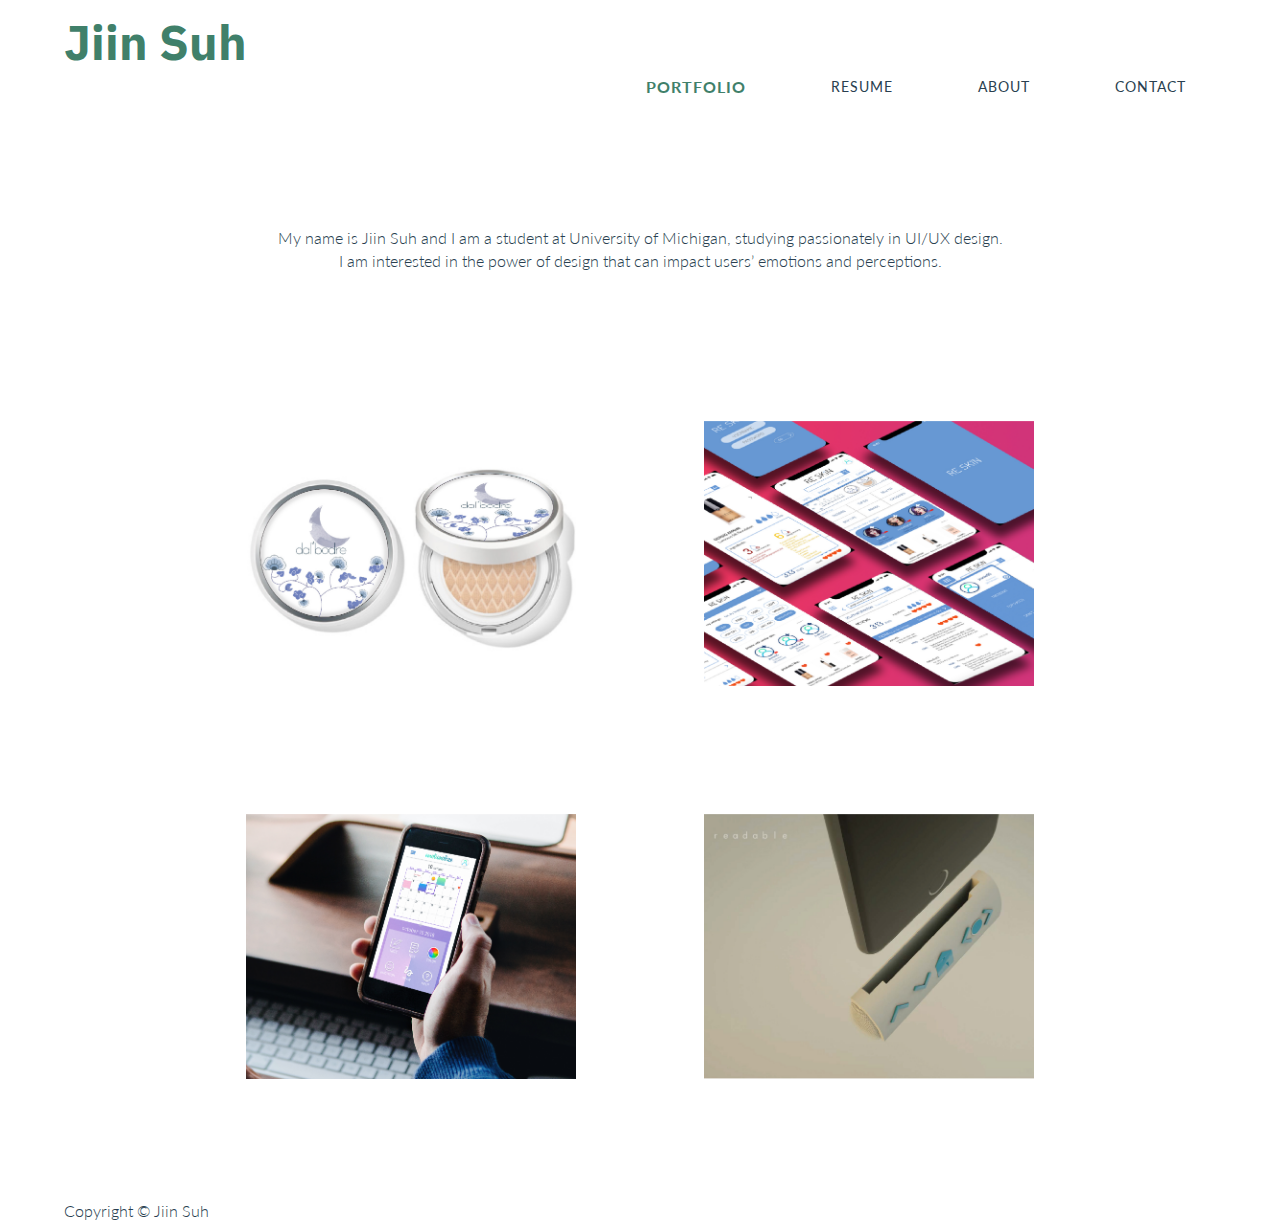
<file: index.html>
<!DOCTYPE html>
<html lang="en">
<head>
    <meta charset="UTF-8">
    <meta name="viewport" content="width=device-width, initial-scale=1.0">
    <meta http-equiv="X-UA-Compatible" content="ie=edge">
    <title>Main Page</title>
    <link rel="stylesheet" type="text/css" href="css/default.css">
    <link rel="stylesheet" type="text/css" href="css/style.css">
    <link rel="stylesheet" href="http://fonts.googleapis.com/css?family=Lato:100,300,400">
    <link href="https://fonts.googleapis.com/css?family=IBM+Plex+Sans:100,100i,400,400i,700,700i" rel="stylesheet">
    <link rel="stylesheet" href="https://cdnjs.cloudflare.com/ajax/libs/font-awesome/4.7.0/css/font-awesome.min.css">
</head>
<body>
<a class="jump" href="#main">Skip to main content</a>
<header class = "primary-header">
        <br>
        
        <h1>Jiin Suh</h1>
        
            <nav class = "nav" id = "topnav">  
                <ul>
                    <li ><a href = "index.html" class="active">Portfolio</a></li>
                    <li ><a href = "resume.html">Resume</a></li>
                    <li ><a href = "about.html">About</a></li> 
                    <li ><a href = "contact.html">Contact</a></li>
                    
                </ul>
                <a href="javascript:void(0);" class="icon" onclick="myFunction()" aria-label="menu">
                    <i class="fa fa-bars"></i>
                  </a>
            </nav>  
            
        </header>
        <script>
            function myFunction() {
                var x = document.getElementById("topnav");
                if (x.className === "nav") {
                    x.className += " responsive";
                } else {
                    x.className = "nav";
                }
            }
            </script>

<div class="intro">
<br>
    <h2>My name is Jiin Suh and I am a student at University of Michigan, studying passionately in UI/UX design. </h2>
    <h2>I am interested in the power of design that can impact users’ emotions and perceptions.</h2>
<br>

</div>
<div role="main">
<div class = "container">

    <div class="portfolio" id="main" tabindex="-1">
    <a class = "portfolio-item">
   <img src = "images/roll.jpeg" alt= "Cosmetics Branding- Brand Design" /><span class="text-wrapper"><span class="name">Dalbodre</span><span class="title">Cosmetics Branding Design</span></span>
    </a>  


<a class = "portfolio-item">
        <img src = "images/reskin.jpeg" alt= "UI/UX Design for ReSkin" /><span class="text-wrapper"><span class="name">Reskin</span><span class="title">Cosmetics Ingredient Review Design</span></span>
</a>

<a class = "portfolio-item">
        <img src = "images/emotion.jpeg" alt= "UI/UX Design for Emotionalize" /><span class="text-wrapper"><span class="name">Emotionalize</span><span class="title">Mobile App for Emotions</span></span>
</a>

<a class = "portfolio-item">
    <img src = "images/read.jpeg" alt= "Smartphone Accessory for the Blind" /><span class="text-wrapper"><span class="name">Readable</span><span class="title">Smartphone Accessory for the Blind</span></span>
</a>

</div>
</div>  
</div>
<footer>Copyright &copy; Jiin Suh</footer>
</body>

</html>
</file>
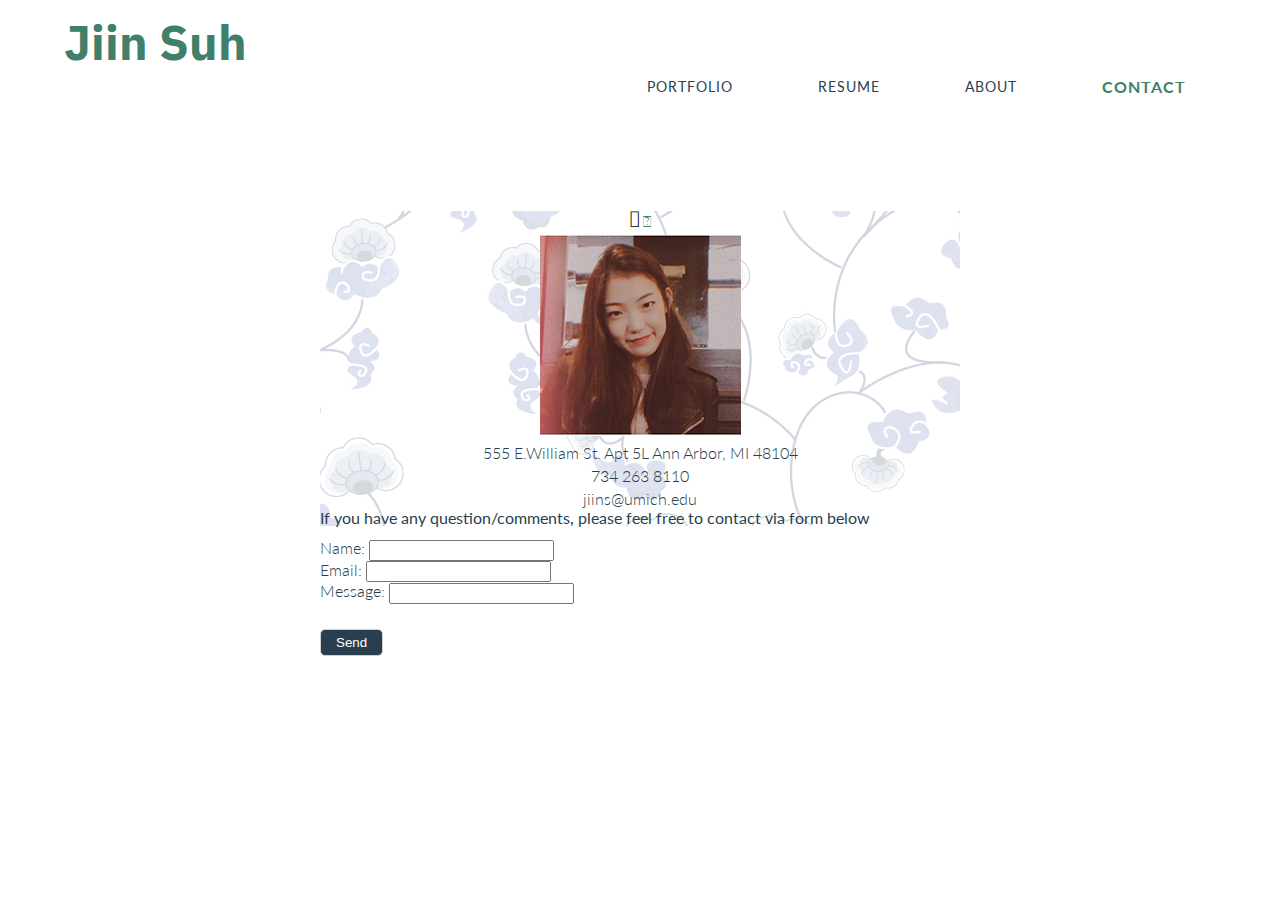
<file: contact.html>
<!DOCTYPE html>
<html lang="en">
<head>
    <meta charset="UTF-8">
    <meta name="viewport" content="width=device-width, initial-scale=1.0">
    <meta http-equiv="X-UA-Compatible" content="ie=edge">
    <title>Document</title>
    <link rel="stylesheet" type="text/css" href="css/default.css">
    <link rel="stylesheet" type="text/css" href="css/style.css">
    <link rel="stylesheet" href="http://fonts.googleapis.com/css?family=Lato:100,300,400">
    <link href="https://fonts.googleapis.com/css?family=IBM+Plex+Sans:100,100i,400,400i,700,700i" rel="stylesheet">
    <link rel="stylesheet" href="https://use.fontawesome.com/releases/v5.3.1/css/all.css" integrity="sha384-mzrmE5qonljUremFsqc01SB46JvROS7bZs3IO2EmfFsd15uHvIt+Y8vEf7N7fWAU" crossorigin="anonymous">
    <link rel="stylesheet" href="https://cdnjs.cloudflare.com/ajax/libs/font-awesome/4.7.0/css/font-awesome.min.css">
</head>
<body>
        <a class="jump" href="#main">Skip to main content</a>
<header class = "primary-header">
    <br>
        <h1>Jiin Suh</h1>
        
        <nav class = "nav" id = "topnav">  
            <ul>
                <li ><a href = "index.html" >Portfolio</a></li>
                <li ><a href = "resume.html">Resume</a></li>
                <li ><a href = "about.html">About</a></li> 
                <li ><a href = "contact.html" class="active">Contact</a></li>
                
            </ul>

            <a href="javascript:void(0);" class="icon" onclick="myFunction()" aria-label="menu">
                <i class="fa fa-bars"></i>
              </a>
        </nav>  
       
    </header>
    <script>
        function myFunction() {
            var x = document.getElementById("topnav");
            if (x.className === "nav") {
                x.className += " responsive";
            } else {
                x.className = "nav";
            }
        }
        </script>
<div role="main">
<div class="contact">
        <a href="https://www.linkedin.com/in/jiinsuh/" aria-label = "linkedin"><i class="fab fa-linkedin"></i></a>
        <a href="https://dribbble.com/jeanie95" aria-label = "dribbble"><i class="fab fa-dribbble"></i></a>
        <br>
        <img src = "images/profile.jpeg" alt = "Jiin's profile pic"/>
    <h2>555 E.William St. Apt 5L Ann Arbor, MI 48104</h2>
    <h2>734 263 8110</h2>
    <h2>jiins@umich.edu</h2>
    <br>
    
    </div>
    <br>
<div class="form" id="main" tabindex="-1">
    <h5>If you have any question/comments, please feel free to contact via form below</h5>

    <form action="https://formspree.io/jiins@umich.edu" method="post" onsubmit="return check()">
        <fieldset>   
        <label for="name" >Name:</label>
        <input type="text" name = "name" id = "name"><br/>

        <label for="email">Email: </label>
        <input type="email" name = "email" id="email"><br/>

        <label for="message">Message: </label>
    <input type="text" name="message"  id="message"><br>
</fieldset>
    <input type="submit" value="Send">
    </form>

    <script>
    function check(email) 
{
 if (/^\w+([\.-]?\w+)*@\w+([\.-]?\w+)*(\.\w{2,3})+$/.test(myForm.emailAddr.value))
  {
    return (true)
  }
    alert("You have entered an invalid email address!")
    return (false)
}
</script>
</div>
</div>


</body>

</html>
</file>
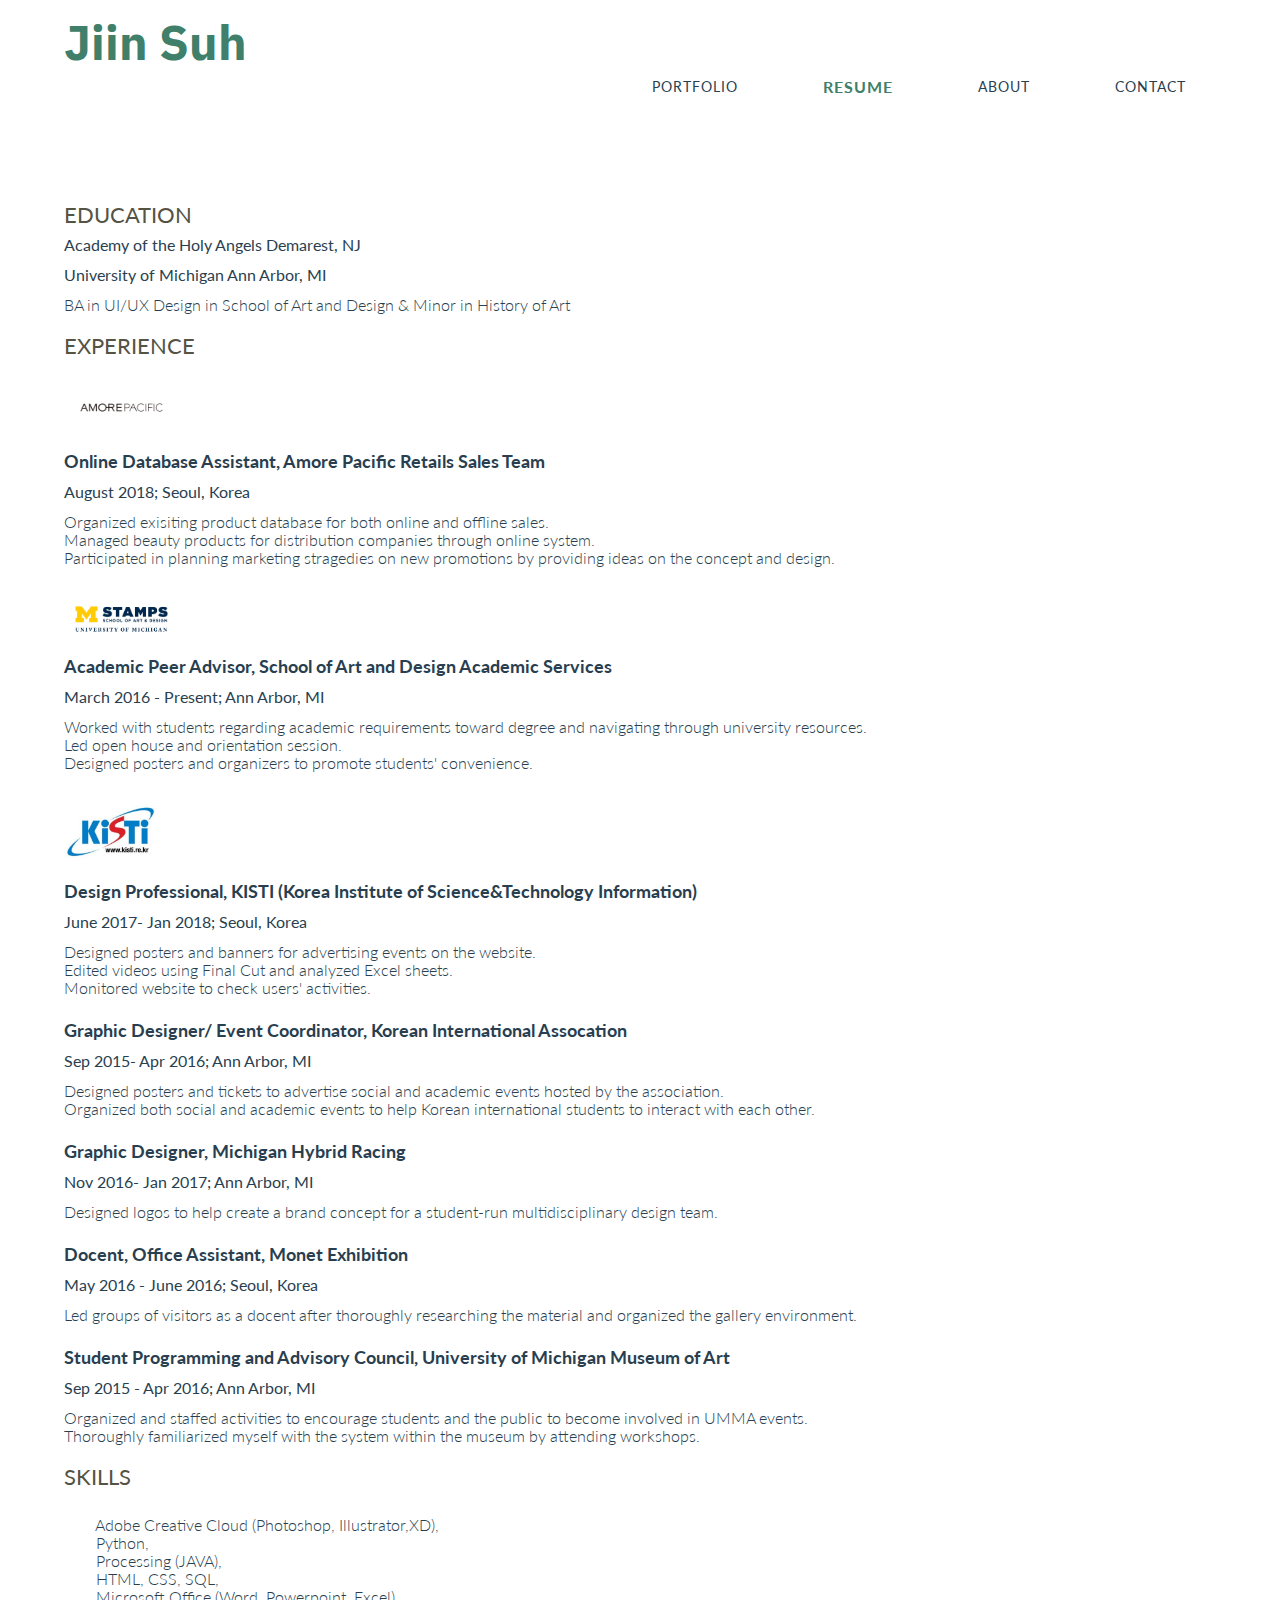
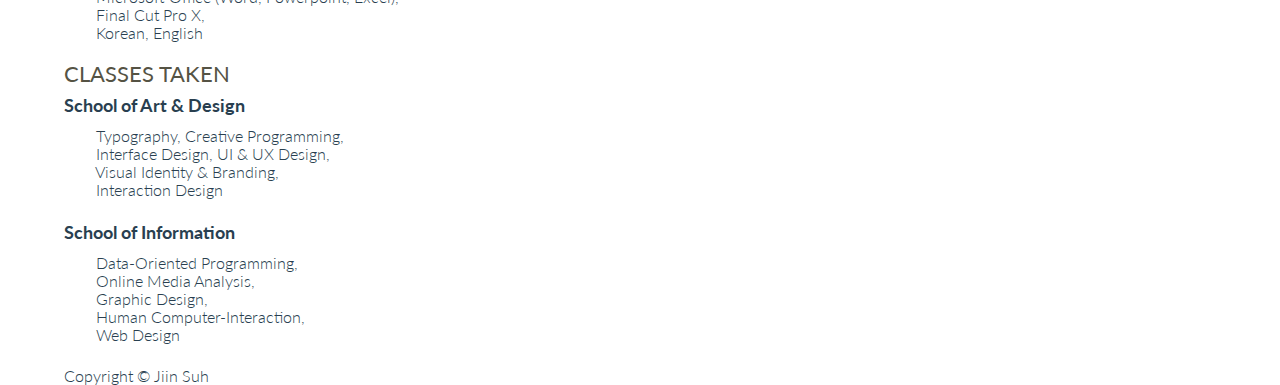
<file: resume.html>
<!DOCTYPE html>
<html lang="en">
<head>
    <meta charset="UTF-8">
    <meta name="viewport" content="width=device-width, initial-scale=1.0">
    <meta http-equiv="X-UA-Compatible" content="ie=edge">
    <title>Document</title>
    <link rel="stylesheet" type="text/css" href="css/default.css">
    <link rel="stylesheet" type="text/css" href="css/style.css">
    <link rel="stylesheet" href="http://fonts.googleapis.com/css?family=Lato:100,300,400">
    <link href="https://fonts.googleapis.com/css?family=IBM+Plex+Sans:100,100i,400,400i,700,700i" rel="stylesheet">
    <link rel="stylesheet" href="https://cdnjs.cloudflare.com/ajax/libs/font-awesome/4.7.0/css/font-awesome.min.css">
</head>
<body>
        <a class="jump" href="#main">Skip to main content</a>
<header class = "primary-header">
    <br>
        <h1>Jiin Suh</h1>
        
        <nav class = "nav" id = "topnav">  
            <ul>
                <li ><a href = "index.html" >Portfolio</a></li>
                <li ><a href = "resume.html" class="active">Resume</a></li>
                <li ><a href = "about.html">About</a></li> 
                <li ><a href = "contact.html">Contact</a></li>
                
            </ul>
            <a href="javascript:void(0);" class="icon" onclick="myFunction()" aria-label="menu">
                <i class="fa fa-bars"></i>
              </a>
        </nav>  
       
    </header>
    <script>
        function myFunction() {
            var x = document.getElementById("topnav");
            if (x.className === "nav") {
                x.className += " responsive";
            } else {
                x.className = "nav";
            }
        }
        </script>
    <div class="resume" id="main" tabindex="-1">
    <h3>EDUCATION</h3>
        <h5>Academy of the Holy Angels Demarest, NJ </h5>
        <h5>University of Michigan	Ann Arbor, MI</h5>
        <h6>BA in UI/UX Design in School of Art and Design & Minor in History of Art</h6>
    <br>
    <h3>EXPERIENCE</h3>
        <img src= "images/amore.png" alt= "Logo of Amore Pacific" style="width:10%"/>
        <h4>Online Database Assistant, Amore Pacific Retails Sales Team</h4>
        <h5>August 2018; Seoul, Korea</h5>
        <h6>Organized exisiting product database for both online and offline sales. 
        <br>Managed beauty products for distribution companies through online system. 
        <br>Participated in planning marketing stragedies on new promotions by providing ideas on the concept and design. </h6>
    <br>
        <img src= "images/stamps.png" alt= "Logo of Stamps" style="width:10%"/>
        <h4>Academic Peer Advisor, School of Art and Design Academic Services</h4>
        <h5>March 2016 - Present; Ann Arbor, MI</h5>
        <h6>Worked with students regarding academic requirements toward degree and navigating through university resources. 
        <br>Led open house and orientation session.
        <br>Designed posters and organizers to promote students' convenience. </h6>
    <br>
        <img src= "images/kisti.jpeg" alt= "Logo of KISTI" style="width:8%"/>
        <h4>Design Professional, KISTI (Korea Institute of Science&Technology Information) </h4>
        <h5>June 2017- Jan 2018; Seoul, Korea</h5>
        <h6>Designed posters and banners for advertising events on the website.  
        <br> Edited videos using Final Cut and analyzed Excel sheets. 
        <br>Monitored website to check users' activities. </h6>
    <br>
        <h4>Graphic Designer/ Event Coordinator, Korean International Assocation</h4>
        <h5>Sep 2015- Apr 2016; Ann Arbor, MI</h5>
        <h6>Designed posters and tickets to advertise social and academic events hosted by the association. 
        <br> Organized both social and academic events to help Korean international students to interact with each other.</h6>
    <br>
        <h4>Graphic Designer, Michigan Hybrid Racing </h4>
        <h5>Nov 2016- Jan 2017; Ann Arbor, MI</h5>
        <h6>Designed logos to help create a brand concept for a student-run multidisciplinary design team.</h6>
    <br>
        <h4>Docent, Office Assistant, Monet Exhibition </h4>
        <h5>May 2016 - June 2016; Seoul, Korea</h5>
        <h6>Led groups of visitors as a docent after thoroughly researching the material and organized the gallery environment.</h6>
    <br>
        <h4>Student Programming and Advisory Council, University of Michigan Museum of Art</h4>
        <h5>Sep 2015 - Apr 2016; Ann Arbor, MI</h5>
        <h6>Organized and staffed activities to encourage students and the public to become involved in UMMA events.  
        <br> Thoroughly familiarized myself with the system within the museum by attending workshops.
        </h6>
    <br>
        
        
    <h3>SKILLS</h3>
        <pre>   
        Adobe Creative Cloud (Photoshop, Illustrator,XD),
        Python,
        Processing (JAVA),
        HTML, CSS, SQL,
        Microsoft Office (Word, Powerpoint, Excel),
        Final Cut Pro X,
        Korean, English
        </pre>
    <h3>CLASSES TAKEN</h3>
    <h4>School of Art & Design</h4>
        <pre>
        Typography, Creative Programming, 
        Interface Design, UI & UX Design,
        Visual Identity & Branding,
        Interaction Design
        </pre>
    <h4>School of Information</h4>
        <pre>
        Data-Oriented Programming, 
        Online Media Analysis, 
        Graphic Design,
        Human Computer-Interaction, 
        Web Design  
        </pre>
    </div>
    <footer>Copyright &copy; Jiin Suh</footer>
    </body>
    
</html>
</file>
<file: css/style.css>
html,body,div,h1,h2,h3,h4,h5,h6,p,a,img,ol,ul,li,
nav,footer,header,section{
    margin: 0;
    margin-top:5px;
    padding: 0;
    border: 0;
    font-size: 100%;
    font: inherit;
    vertical-align: baseline;
    
  }


  body {
    background: white;
    color:#293f50;
    font: 300 16px/18px "Lato", "Open Sans", "Helvetica Neue", Helvetica, Arial, sans-serif;
    margin-left:5vw;
    margin-right: 5vw;
  }

  h1{
    font-family: 'IBM Plex Sans', sans-serif;
    font-weight: 700;
    color: #40806A;

  }
  h2{
    font-size: 16px;
    line-height: 18px;
  }
  
  h3 {
    
    color: #555344;
    font-weight: 400;
    font-size: 22px;
  }
  
  p{
    color:white;
    text-align: center;
  }
  
  h1, h3, h4, h5, p {
    
    margin-bottom: 12px;
  }
  h1 {
    font-size: 48px;
    
  }
  
  h4 {
    font-weight: bold;

    font-size: 18px;
    line-height: 20px;
  }
  h5 {
    font-weight: 400;
    font-size: 16px;
    line-height: 18px;
  }
  h6 {
    
    font-size: 16px;
    line-height: 18px;
  }
  pre {
    color:#293f50;
    font: 300 16px/22px "Lato", "Open Sans", "Helvetica Neue", Helvetica, Arial, sans-serif;
    font-size: 16px;
    line-height: 18px;
  }

  
  .container{
    max-width: 1125px;
    /* padding:.5vw; */
    margin:5vw auto;
    justify-content: center;
  
    /* display: flex;
    display: -webkit-box;
    display: -moz-box;
    display: -ms-flexbox;
    display: -webkit-flex;
    -ms-flex-wrap: wrap;
    -ms-flex-direction: column;
    -webkit-flex-flow: row wrap; 
    flex-flow: row wrap;
    justify-content: center; */
  }
  
  .portfolio{
    /* -webkit-box-flex:auto;
    -ms-flex:auto;
    flex:auto;
    padding: 5px;
    margin:.5vw;
    width: 30vw;
    height: 30vh;
    object-fit: scale-down; 
    margin-top: 5px; 
    line-height: 150px;
    text-align: center; */
    display: flex;
    flex-wrap: wrap;
    justify-content: center;
  }

  
  .portfolio-item{
    width: auto;
    height: 265px;
    margin: 5vw;
    text-decoration: none;
    justify-content: space-evenly;
  }

  .portfolio-item img{
    position: absolute;
    
    width: auto;
    height: 265px;
  }
  
  .text-wrapper {
    position: relative;
    width: 330px;
    height: 265px;
    display: flex;
    flex-direction: column;
    justify-content: center;
    text-align: center;
    color: #fff;
    opacity: 0;
  }

  .text-wrapper:hover {
    margin-top:5px;
    transition: all 0.8s ease;
    background: rgba(0, 0, 0, 0.6);
    
    opacity: 1;
    
  }
  
  .name {
    font-size: 1.5em;
  }

  @media only screen and (max-width: 1024px) {
    .text-wrapper {
      opacity: 1;
      justify-content: flex-end;
      color: black;
      
    }
    .title {
      margin-bottom: 1em;
      background-color: white;
    }
    .name {
      background-color: white;
    }
  }

  .fa-linkedin{
    color:black;
    font-size: 20px;
    font-family: 'IBM Plex Sans', sans-serif;
     
  }
  
  .contact{
    position:relative;
    display:block;
    margin-left:auto;
    margin-right:auto;
    top:10vh;
    text-align: center;
    width:50vw;
    margin-bottom:5vh;
    background-image: url("../images/j.jpeg");
    background-position: 50% 50%;
    background-repeat: repeat;
    background-blend-mode: lighten;
  }
  
  .form{
    position: absolute;
    align-content: center;
    
    margin-left:20%;
    margin-right:20%;
    
  }
  input[type=submit] {
    margin-top:25px;
      padding:5px 15px; 
      background:#293f50;; 
      border:1px solid lightgrey;
      cursor:pointer;
      -webkit-border-radius: 5px;
      border-radius: 5px; 
      color:white;
  }
  
  
  .about{
   margin-top:10vh;
   margin-bottom: 10vh;
   text-align: center;
  }

  .intro{
    text-align:center;
    margin-top:10vh;
  }

  .resume{
    position:relative;
    margin-top: 10vh;
    margin-left:auto;
    margin-right:auto;
    
  }
  
  .jump{
    position: absolute;
    left:-1000px;
  }
  .jump:focus{
    left:0;
    top:0;
    font-size:14px;
    color:blue;
  
  }
 
  .nav {
      
      text-align: right;
      font-size: 14px;
      font-weight: 400;
      letter-spacing: 1px;
      text-transform: uppercase;
      position: relative;
      overflow: hidden;
      
    }
   .nav li {
    display: inline-block;
    margin: 0 10px;
    vertical-align: top;
  }
  .nav li:last-child {
    margin-right: 0;
  }

    .nav .icon {
      display: none;
    }

    .nav a{
      float:left;
      display:block;
      text-align: right;
      padding: 10px 10px;
      margin: 0 20px 10px;
      
    }
    .nav a :hover{
      color: #a9b2b9;
    }
    .nav li:last-child {
      margin-right: 0;
    }
    .nav .active{
      color:#40806A;
      font-weight: 700;
      font-size: 16px;

    }
    a {
      color: #40806A;
      text-decoration: none;
      
    }
    a:hover {
      color: #a9b2b9;
    }
    p a {
      border-bottom: 1px solid #dfe2e5;
    }
    .primary-header a,
    .primary-footer a {
      color: #293f50;
    }
    .primary-header a:hover,
    .primary-footer a:hover {
      color: #40806A;
    }
  
    .primary-footer{
      font-size: 12px;
    }
    
@media only screen and (max-width: 800px){
  .nav {
    text-align: center;
    font-size:12px;
    position: relative;
  }
  .nav li {
   display: inline-block;
   margin: 0;
   
 }
 .nav .active{
   font-size: 14px;
 
 }
 .nav a{
   float:left;
   display:block;
   text-align: right;
   padding: 5px 5px;
   margin: 0 10px 5px;
 }
 .form{
   font-weight:300;
   margin-top: 20px;
 }

 .portfolio{
   background-color: #D4C492;
 }
.about, .form{
  background-color: #D4C492;
  
}



 }
@media only screen and (max-width:450px) {
.nav a {
  display:none;
}
.nav a:not(:first-child) {display: none;} 
  .nav a.icon{
    top:0;
    float: right;
    display:block;
    
  }
  .nav.responsive {position: relative;}
  .nav.responsive li {
    display: block;
    
  }
  .nav.responsive .icon {
    position:absolute;
    /* display:inline-block; */
    right: 0;
    top: 0;
    
  }
  .nav.responsive a {
    position:relative;
    float: none;
    display: block;
    text-align:right;
    right: 10vw;
    
  }
  .about {
    background-color: #293f50;
    color: white;
    
  }
  .top {
    display:none;
  }
  .about h6,h5 {
    margin:15px;
    font-size: 10pt;
    line-height: 4vh;
  }
  .resume {
    
    margin:15px;
  }
  .resume img{
    display:none;
  }
.contact{
  background-image: none;
}
  .form{

    margin: 10px;
  }
}
</file>
<file: css/default.css>
/* 
html5doctor.com Reset Stylesheet
v1.6.1
Last Updated: 2010-09-17
Author: Richard Clark - http://richclarkdesign.com 
Twitter: @rich_clark
*/

html, body, div, span, object, iframe,
h1, h2, h3, h4, h5, h6, p, blockquote, pre,
abbr, address, cite, code,
del, dfn, em, img, ins, kbd, q, samp,
small, strong, sub, sup, var,
b, i,
dl, dt, dd, ol, ul, li,
fieldset, form, label, legend,
table, caption, tbody, tfoot, thead, tr, th, td,
article, aside, canvas, details, figcaption, figure, 
footer, header, hgroup, menu, nav, section, summary,
time, mark, audio, video {
    margin:0;
    padding:0;
    border:0;
    outline:0;
    font-size:100%;
    vertical-align:baseline;
    background:transparent;
}

body {
    line-height:1;
}

article,aside,details,figcaption,figure,
footer,header,hgroup,menu,nav,section { 
	display:block;
}

nav ul {
    list-style:none;
}

blockquote, q {
    quotes:none;
}

blockquote:before, blockquote:after,
q:before, q:after {
    content:'';
    content:none;
}

a {
    margin:0;
    padding:0;
    font-size:100%;
    vertical-align:baseline;
    background:transparent;
}

/* change colours to suit your needs */
ins {
    background-color:#ff9;
    color:#000;
    text-decoration:none;
}

/* change colours to suit your needs */
mark {
    background-color:#ff9;
    color:#000; 
    font-style:italic;
    font-weight:bold;
}

del {
    text-decoration: line-through;
}

abbr[title], dfn[title] {
    border-bottom:1px dotted;
    cursor:help;
}

table {
    border-collapse:collapse;
    border-spacing:0;
}

/* change border colour to suit your needs */
hr {
    display:block;
    height:1px;
    border:0;   
    border-top:1px solid #cccccc;
    margin:1em 0;
    padding:0;
}

input, select {
    vertical-align:middle;
}
</file>
